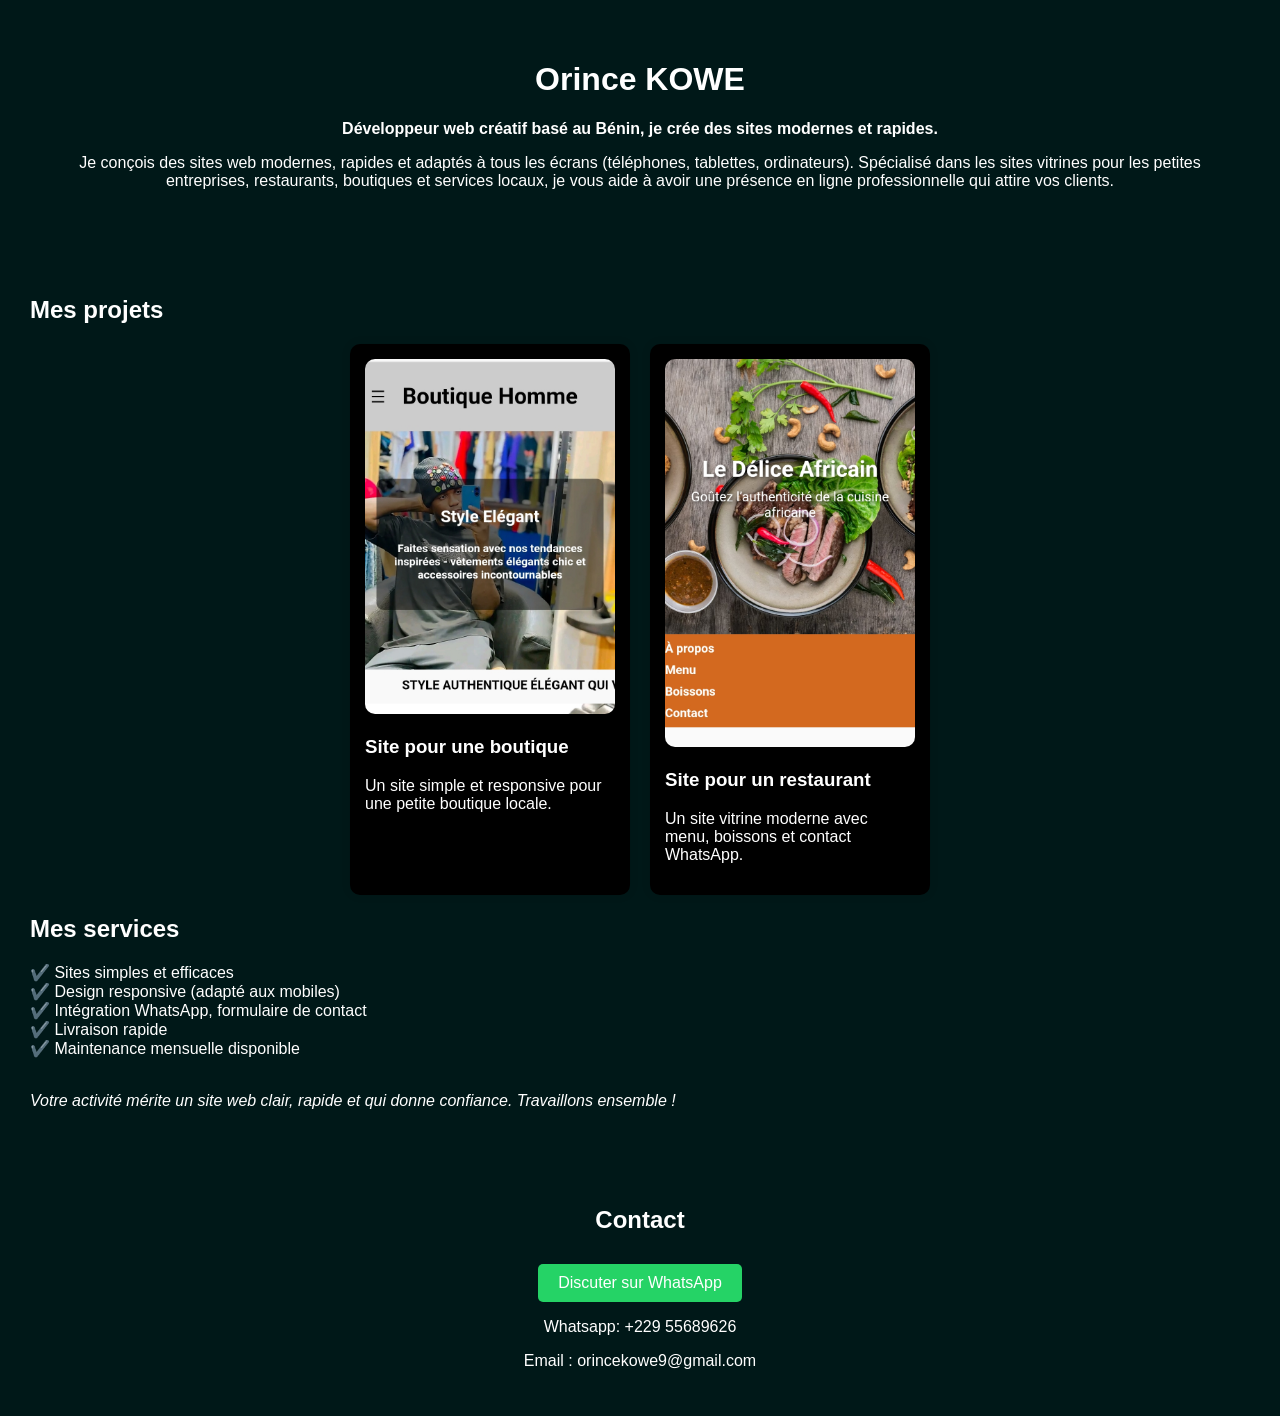
<file: Index.html>
<!DOCTYPE html>
<html lang="fr">
<head>
  <meta charset="UTF-8">
  <meta name="viewport" content="width=device-width, initial-scale=1.0">
  <link rel="stylesheet" href="./portofolio.css">
  <title>Portfolio - Orince</title>
  
</head>
<body>

  <header>
    <h1>Orince KOWE</h1>
    <p> <strong> Développeur web créatif basé au Bénin, je crée des sites modernes et rapides. </strong></p>
   
<p>
Je conçois des sites web modernes, rapides et adaptés à tous les écrans (téléphones, tablettes, ordinateurs). 
Spécialisé dans les sites vitrines pour les petites entreprises, restaurants, boutiques et services locaux, 
je vous aide à avoir une présence en ligne professionnelle qui attire vos clients.
</p>
  </header>
  <section>
    <h2>Mes projets</h2>
    <div class="projects">
      <div class="card">
        <img src="./1751745626440.jpg" alt="Projet 1">
        <h3>Site pour une boutique</h3>
        <p>Un site simple et responsive pour une petite boutique locale.</p>
      </div>
           <div class="card">
  <img src="./Screenshot_20250706-073451.jpg" alt="Site restaurant">
  <h3>Site pour un restaurant</h3>
  <p>Un site vitrine moderne avec menu, boissons et contact WhatsApp.</p>
  
      </div>
      
  
    </div> 
    <h2>Mes services</h2>
    <p>
✔️ Sites simples et efficaces  </br>
✔️ Design responsive (adapté aux mobiles)  </br>
✔️ Intégration WhatsApp, formulaire de contact  </br>
✔️ Livraison rapide  </br>
✔️ Maintenance mensuelle disponible</br>
      </br>
</p>
    <p><em>Votre activité mérite un site web clair, rapide et qui donne confiance. Travaillons ensemble !</em></p>
  
  </section>
  

  <div class="contact">
    <h2>Contact</h2>
    <a class="button" href="https://wa.me/22955689626">Discuter sur WhatsApp</a>
  </header>
    <p>Whatsapp: +229 55689626</p>
    <p>Email : orincekowe9@gmail.com</p>
  </div>

</body>
</html>
</file>
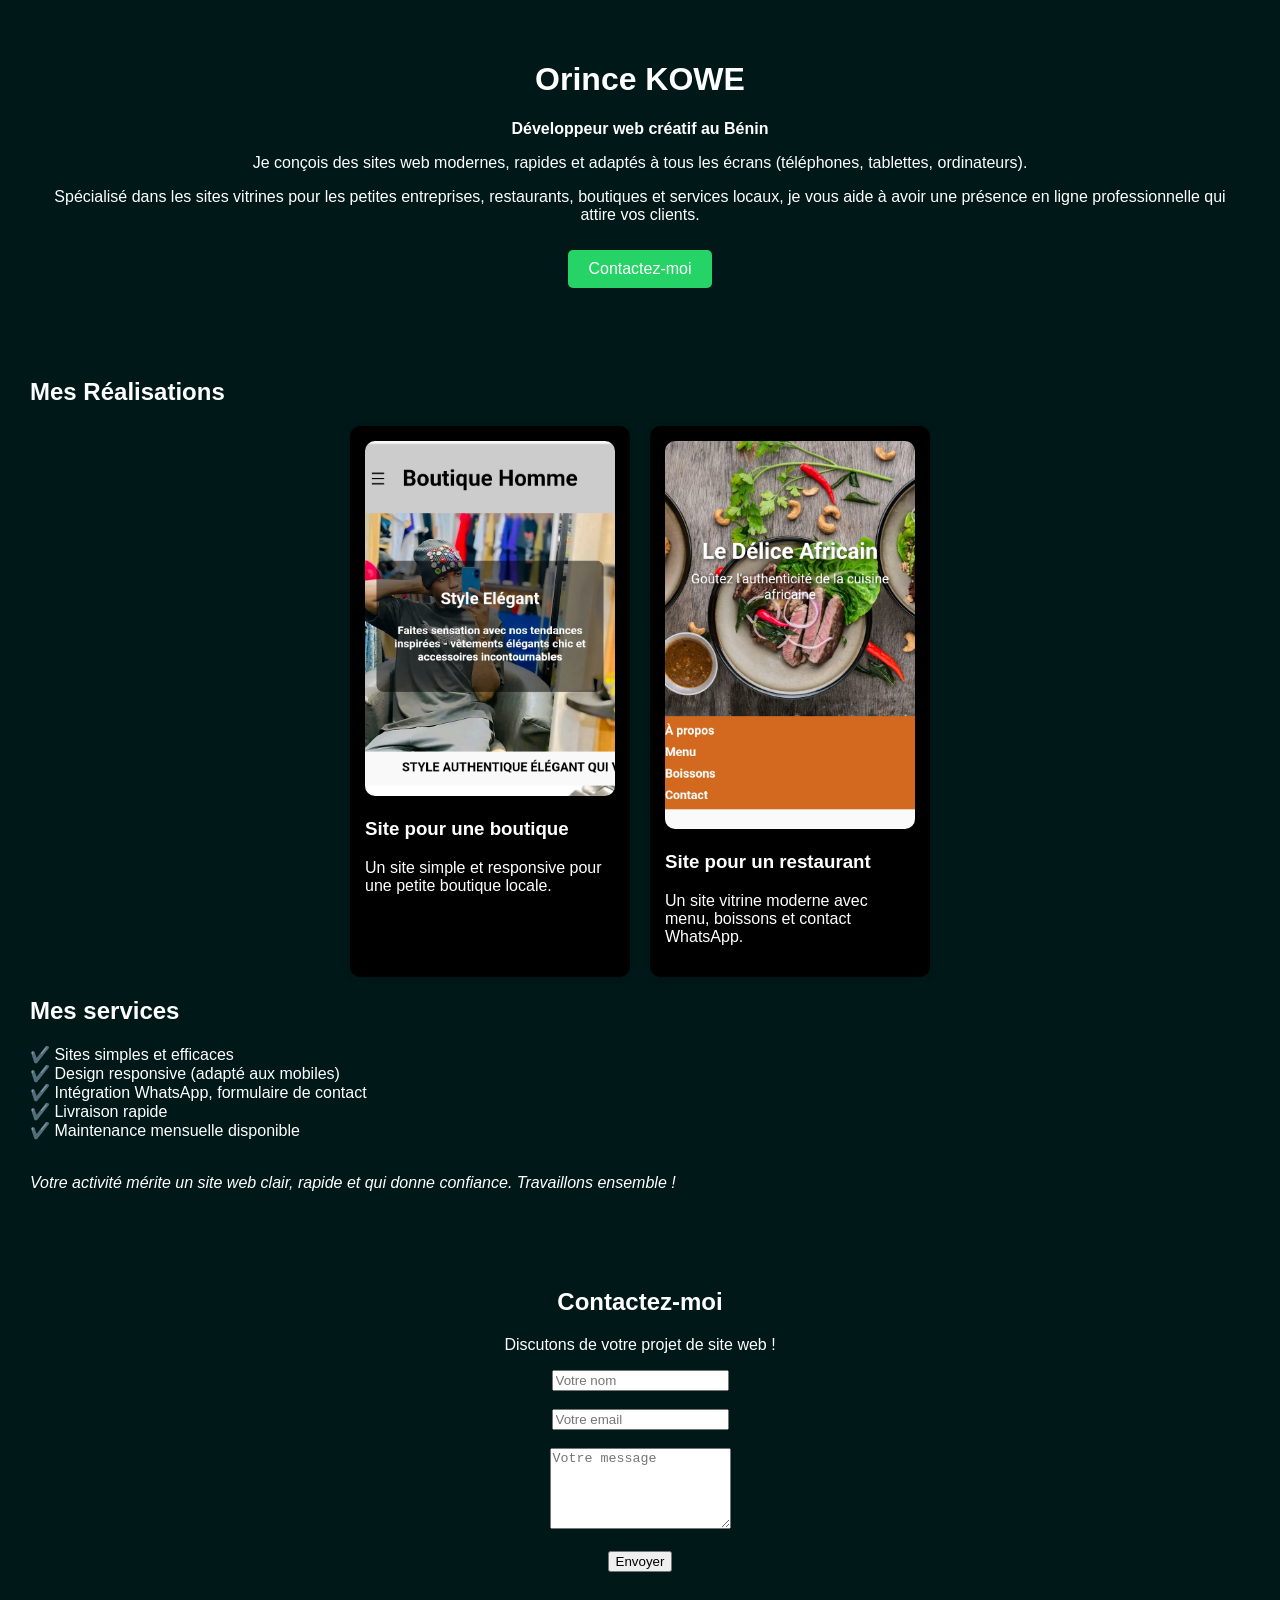
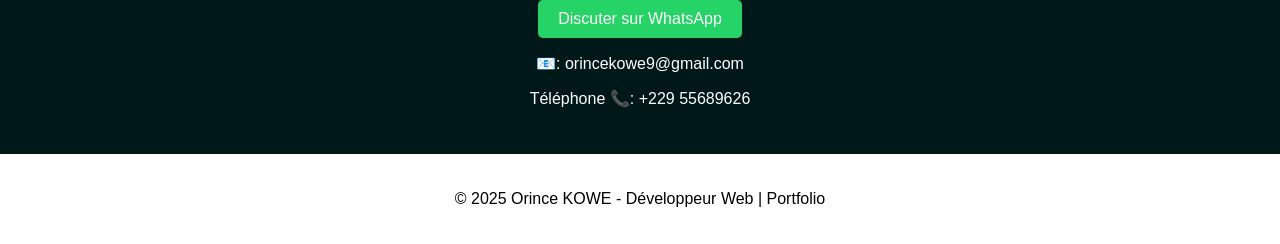
<file: index.html>
<!DOCTYPE html>
<html lang="fr">
<head>
  <meta charset="UTF-8" />
  <meta name="viewport" content="width=device-width, initial-scale=1.0" />
  <link rel="stylesheet" href="portofolio.css" />
  <title>Portfolio - Orince</title>
</head>
<body>
  <header>
  <h1>Orince KOWE</h1>
  <p><strong>Développeur web créatif au Bénin</strong></p>
  <p>Je conçois des sites web modernes, rapides et adaptés à tous les écrans (téléphones, tablettes, ordinateurs).</p>
  <p>Spécialisé dans les sites vitrines pour les petites entreprises, restaurants, boutiques et services locaux, je vous aide à avoir une présence en ligne professionnelle qui attire vos clients.</p>
  <a class="button" href="#contact">Contactez-moi</a>
</header>

  <section>
    <h2>Mes Réalisations </h2>
    <div class="projects">
      <div class="card">
        <img src="1751745626440.jpg" alt="Projet 1">
          
        <h3>Site pour une boutique</h3>
        <p>Un site simple et responsive pour une petite boutique locale.</p>
      </div>
           <div class="card">
  <img src="Screenshot_20250706-073451.jpg" alt="Site restaurant">
  <h3>Site pour un restaurant</h3>
  <p>Un site vitrine moderne avec menu, boissons et contact WhatsApp.</p>
  
      </div>
      
  
    </div> 
    <h2>Mes services</h2>
    <p>
✔️ Sites simples et efficaces  </br>
✔️ Design responsive (adapté aux mobiles)  </br>
✔️ Intégration WhatsApp, formulaire de contact  </br>
✔️ Livraison rapide  </br>
✔️ Maintenance mensuelle disponible</br>
      </br>
</p>
    <p><em>Votre activité mérite un site web clair, rapide et qui donne confiance. Travaillons ensemble !</em></p>
  
  </section>
  

  
  
<div class="contact" id="contact">
  <h2>Contactez-moi</h2>
  <p>Discutons de votre projet de site web !</p>
  <form action="mailto:orincekowe9@gmail.com" method="post" enctype="text/plain">
    <input type="text" name="name" placeholder="Votre nom" required><br><br>
    <input type="email" name="email" placeholder="Votre email" required><br><br>
    <textarea name="message" rows="5" placeholder="Votre message" required></textarea><br><br>
    <button type="submit">Envoyer</button>
  </form>
  <br>
  <a class="button" href="https://wa.me/22955689626">  Discuter sur WhatsApp</a>
  <p> 📧: orincekowe9@gmail.com</p>
  <p>Téléphone 📞: +229 55689626</p>
</div>
<footer style="background:white; color:black; text-align:center; padding:20px;">
  <p>&copy; 2025 Orince KOWE - Développeur Web | Portfolio</p>
</footer>
  
</body>
</html>
</file>
<file: portofolio.css>
body {
      font-family: Arial, sans-serif;
      margin: 0;
      background:#001818;
     
    }
    header {
      background:#001818;
      color: white;
      padding: 40px;
      text-align: center;
    }
  h{
    color:black;
  }
  h{
    color:black;
  }
    section {
      padding: 30px;
      color :white;
      text-align :  
    }
    .projects {
      display: flex;
      gap: 20px;
      flex-wrap: wrap;
      justify-content: center;
    }
    .card {
      background: #000;
      box-shadow: 0 0 10px rgba(0,0,0,0.1);
      width: 250px;
      padding: 15px;
      border-radius: 10px;
      color:white;
    }
    .card img {
      max-width: 100%;
      border-radius: 10px;
    }
    .contact {
      text-align: center;
      padding: 30px;
      background: #001818;
      color: white;
    }
    a.button {
      display: inline-block ;
      margin-top: 10px;
      padding: 10px 20px;
      background:#25D366;
      color: white;
      text-decoration: none;
      border-radius: 5px;
    }
</file>
